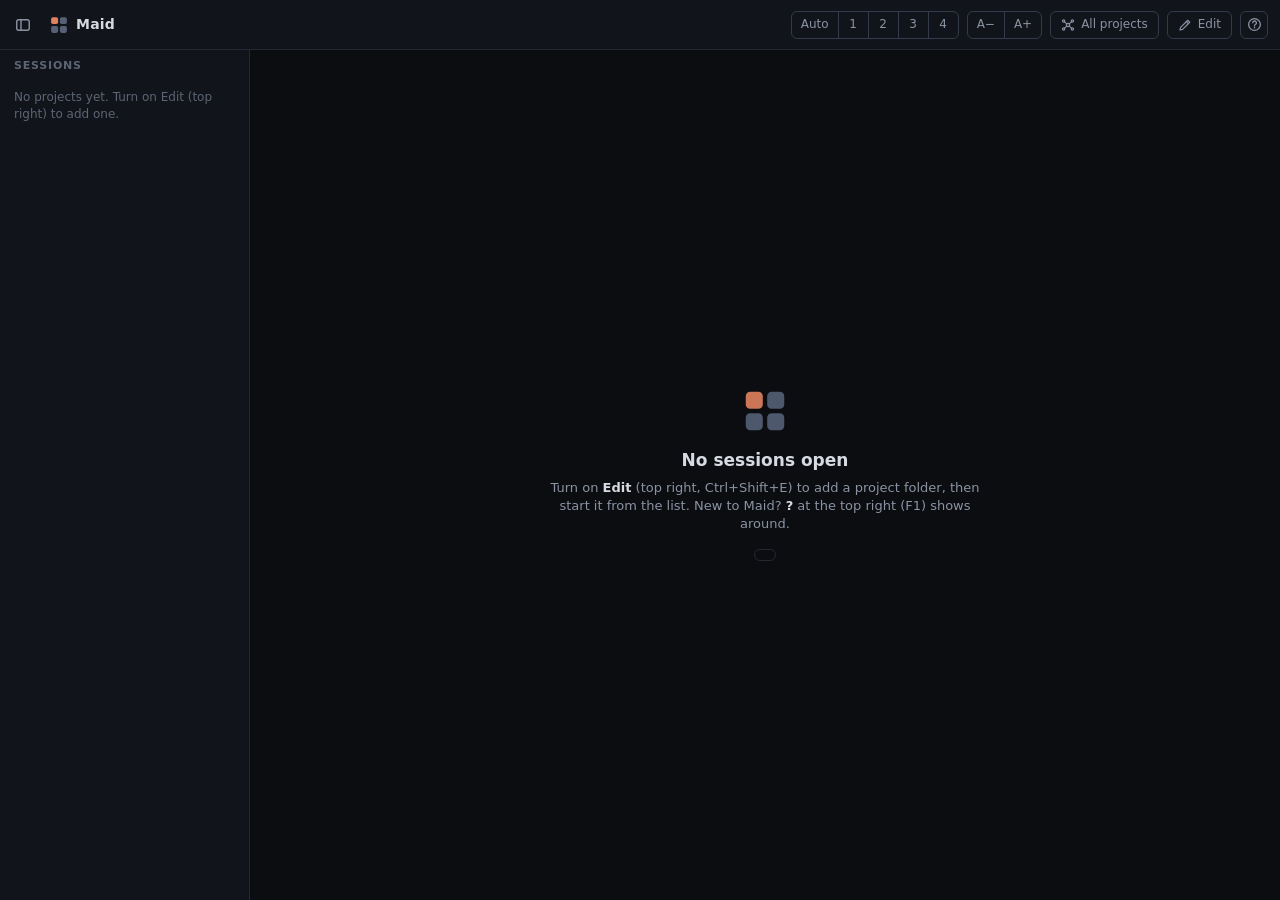
<file: src/Maid/wwwroot/index.html>
<!doctype html>
<html lang="en">
<head>
  <meta charset="utf-8">
  <meta http-equiv="Content-Security-Policy"
        content="default-src 'self'; script-src 'self'; style-src 'self' 'unsafe-inline'; img-src 'self' data: blob:; font-src 'self' data:">
  <title>Maid</title>
  <link rel="stylesheet" href="lib/xterm.css">
  <link rel="stylesheet" href="app.css">
</head>
<body>
  <header id="topbar">
    <button type="button" id="sidebar-toggle" class="icon-btn" title="Show or hide the session list (Ctrl+Shift+B)" aria-label="Toggle session list">
      <svg viewBox="0 0 16 16" aria-hidden="true"><rect x="1.75" y="2.75" width="12.5" height="10.5" rx="2"/><path d="M6 2.75v10.5"/></svg>
    </button>

    <div class="brand" aria-hidden="true">
      <svg viewBox="0 0 16 16"><rect class="live" x="1" y="1" width="6.2" height="6.2" rx="1.6"/><rect x="8.8" y="1" width="6.2" height="6.2" rx="1.6"/><rect x="1" y="8.8" width="6.2" height="6.2" rx="1.6"/><rect x="8.8" y="8.8" width="6.2" height="6.2" rx="1.6"/></svg>
      <span>Maid</span>
    </div>

    <form id="new-session" autocomplete="off">
      <div class="path-field">
        <svg viewBox="0 0 16 16" aria-hidden="true"><path d="M1.75 4.25c0-.83.67-1.5 1.5-1.5h2.9c.4 0 .78.16 1.06.44l.85.85c.1.1.22.15.36.15h4.33c.83 0 1.5.67 1.5 1.5v6.06c0 .83-.67 1.5-1.5 1.5h-9.5c-.83 0-1.5-.67-1.5-1.5v-7.5z"/></svg>
        <input id="path-input" type="text" spellcheck="false" aria-label="Project folder path"
               placeholder="Project folder to add — e.g. C:\Projects\my-app">
        <button type="button" id="browse-btn" title="Browse for a folder">Browse…</button>
      </div>
      <div class="group-field" title="Group to list the project under (blank = Misc). Type a new name to create a group.">
        <svg viewBox="0 0 16 16" aria-hidden="true"><path d="M2.5 2.5h5.3l5.7 5.7-5.3 5.3-5.7-5.7z"/><circle class="fill" cx="5.6" cy="5.6" r="1.1"/></svg>
        <input id="group-input" type="text" list="group-options" spellcheck="false" aria-label="Group" placeholder="Misc">
        <datalist id="group-options"></datalist>
      </div>
      <button type="submit" id="add-btn" class="primary" title="Add this folder to the session list (Enter). Start it from the list when you need it.">
        <svg viewBox="0 0 16 16" aria-hidden="true"><path d="M8 3v10M3 8h10" stroke-width="2"/></svg>
        Add
      </button>
    </form>

    <div class="toolbar">
      <div class="segmented" id="columns" role="group" aria-label="Grid columns" title="Grid columns">
        <button type="button" data-columns="0">Auto</button>
        <button type="button" data-columns="1">1</button>
        <button type="button" data-columns="2">2</button>
        <button type="button" data-columns="3">3</button>
        <button type="button" data-columns="4">4</button>
      </div>
      <div class="segmented" role="group" aria-label="Terminal font size">
        <button type="button" id="font-smaller" title="Smaller terminal text (Ctrl+-)">A−</button>
        <button type="button" id="font-larger" title="Larger terminal text (Ctrl+=)">A+</button>
      </div>
      <button type="button" id="hub-btn" class="toggle-btn"
              title="Start a Claude Code session about all projects at once: it can change the instructions they share (shared-info.md) and work across their folders">
        <svg viewBox="0 0 16 16" aria-hidden="true"><circle cx="8" cy="8" r="1.9"/><circle cx="3" cy="3.4" r="1.3"/><circle cx="13" cy="3.4" r="1.3"/><circle cx="3" cy="12.6" r="1.3"/><circle cx="13" cy="12.6" r="1.3"/><path d="m4 4.4 2.6 2.3M12 4.4 9.4 6.7M4 11.6l2.6-2.3M12 11.6 9.4 9.3"/></svg>
        <span class="label">All projects</span>
        <span class="dot" aria-hidden="true"></span>
        <span id="hub-count" class="entry-count" hidden></span>
      </button>
      <button type="button" id="info-btn" class="toggle-btn"
              title="Shared info: a text Maid keeps in the CLAUDE.md and AGENTS.md of every project in the list">
        <svg viewBox="0 0 16 16" aria-hidden="true"><path d="M3.5 2.5h9v11h-9z"/><path d="M5.8 5.6h4.4M5.8 8h4.4M5.8 10.4h2.6"/></svg>
        <span class="label">Shared info</span>
      </button>
      <button type="button" id="edit-toggle" class="toggle-btn" aria-pressed="false"
              title="Edit the project list: add, rename, reorder, group or remove projects (Ctrl+Shift+E). Off whenever Maid starts.">
        <svg viewBox="0 0 16 16" aria-hidden="true"><path d="m11.1 2.6 2.3 2.3-8.1 8.1-3 .7.7-3z"/><path d="m9.6 4.1 2.3 2.3"/></svg>
        <span class="label">Edit</span>
      </button>
      <button type="button" id="help-btn" class="toggle-btn icon-only" aria-label="Help"
              title="Help: getting started, what Maid changes in your projects, keyboard shortcuts (F1)">
        <svg viewBox="0 0 16 16" aria-hidden="true"><circle cx="8" cy="8" r="6.25"/><path d="M6.15 6.2a1.95 1.95 0 1 1 2.75 1.8c-.55.24-.9.7-.9 1.25v.35"/><circle class="fill" cx="8" cy="11.45" r=".85"/></svg>
      </button>
    </div>
  </header>

  <div id="form-error" role="alert" hidden></div>

  <main>
    <aside id="sidebar">
      <div class="side-head">
        <span>Sessions</span>
        <span id="side-summary"></span>
        <button type="button" id="add-group" class="icon-btn" title="New group" aria-label="New group">
          <svg viewBox="0 0 16 16" aria-hidden="true"><path d="M8 3.5v9M3.5 8h9"/></svg>
        </button>
      </div>
      <ul id="entry-list"></ul>
      <p id="side-empty">Projects you add are listed here, grouped under labels of your choice. Press ▶ next to one to start Claude Code in it.</p>
    </aside>
    <div id="sidebar-resizer" role="separator" aria-orientation="vertical" aria-label="Resize the session list" title="Drag to resize the list · double-click for the usual width"></div>

    <section id="stage">
      <div id="grid"></div>
      <div id="empty-state">
        <svg viewBox="0 0 16 16" aria-hidden="true"><rect class="live" x="1" y="1" width="6.2" height="6.2" rx="1.6"/><rect x="8.8" y="1" width="6.2" height="6.2" rx="1.6"/><rect x="1" y="8.8" width="6.2" height="6.2" rx="1.6"/><rect x="8.8" y="8.8" width="6.2" height="6.2" rx="1.6"/></svg>
        <h1>No sessions open</h1>
        <p id="empty-hint"></p>
        <p class="command" id="empty-command"></p>
      </div>
    </section>
  </main>

  <div id="group-menu" class="menu" role="menu" hidden></div>

  <dialog id="confirm-dialog" class="dialog" aria-labelledby="confirm-title">
    <h2 id="confirm-title"></h2>
    <p id="confirm-detail" class="dialog-path"></p>
    <p id="confirm-note"></p>
    <div class="dialog-actions">
      <button type="button" id="confirm-cancel">Cancel</button>
      <button type="button" id="confirm-ok" class="danger">Remove</button>
    </div>
  </dialog>

  <dialog id="info-dialog" class="dialog wide" aria-labelledby="info-title">
    <h2 id="info-title">Shared info</h2>
    <p>Kept in the <code>CLAUDE.md</code> (and so the <code>AGENTS.md</code>) of every project in the list, and of
      every project added later, in a section of its own. Saving rewrites that section in all of them; save it
      empty to take it out again. The <b>All projects</b> session edits the same text as <code>shared-info.md</code>.</p>
    <textarea id="info-text" spellcheck="false" maxlength="20000" aria-labelledby="info-title"
              placeholder="Markdown, written as it is — e.g. conventions that hold for all your projects."></textarea>
    <p id="info-status" role="status" hidden></p>
    <div class="dialog-actions">
      <button type="button" id="info-cancel">Cancel</button>
      <button type="button" id="info-save" class="accent" title="Save (Ctrl+Enter)">Save</button>
    </div>
  </dialog>

  <dialog id="move-dialog" class="dialog wide" aria-labelledby="move-title">
    <h2 id="move-title">Move to another folder</h2>
    <p id="move-from" class="dialog-path"></p>
    <div class="path-field dialog-field">
      <svg viewBox="0 0 16 16" aria-hidden="true"><path d="M1.75 4.25c0-.83.67-1.5 1.5-1.5h2.9c.4 0 .78.16 1.06.44l.85.85c.1.1.22.15.36.15h4.33c.83 0 1.5.67 1.5 1.5v6.06c0 .83-.67 1.5-1.5 1.5h-9.5c-.83 0-1.5-.67-1.5-1.5v-7.5z"/></svg>
      <input id="move-path" type="text" spellcheck="false" aria-label="New folder of the project">
      <button type="button" id="move-browse" title="Choose the folder to move it into">Browse…</button>
    </div>
    <p>Everything in the folder moves to the new one, which must not exist yet (or be empty); Claude Code's
      conversations of the project move along. Its sessions have to be stopped first.</p>
    <p id="move-status" role="status" hidden></p>
    <div class="dialog-actions">
      <button type="button" id="move-cancel">Cancel</button>
      <button type="button" id="move-ok" class="accent" title="Move (Enter)">Move</button>
    </div>
  </dialog>

  <dialog id="rename-dialog" class="dialog wide" aria-labelledby="rename-title">
    <h2 id="rename-title">Rename a folder</h2>
    <p>Click a folder in the path to rename one further up; every project in the list that is in it follows.</p>
    <div class="rename-from">
      <div id="rename-crumbs" class="crumbs" role="group" aria-label="Folder to rename"></div>
      <button type="button" id="rename-browse" title="Choose another folder to rename">Browse…</button>
    </div>
    <div class="path-field dialog-field">
      <svg viewBox="0 0 16 16" aria-hidden="true"><path d="M1.75 4.25c0-.83.67-1.5 1.5-1.5h2.9c.4 0 .78.16 1.06.44l.85.85c.1.1.22.15.36.15h4.33c.83 0 1.5.67 1.5 1.5v6.06c0 .83-.67 1.5-1.5 1.5h-9.5c-.83 0-1.5-.67-1.5-1.5v-7.5z"/></svg>
      <span id="rename-parent"></span>
      <input id="rename-name" type="text" spellcheck="false" aria-label="New name of the folder">
    </div>
    <label id="rename-project-option" class="dialog-check">
      <input type="checkbox" id="rename-project">
      <span id="rename-project-label"></span>
    </label>
    <div id="rename-affected"></div>
    <p id="rename-status" role="status" hidden></p>
    <div class="dialog-actions">
      <button type="button" id="rename-cancel">Cancel</button>
      <button type="button" id="rename-ok" class="accent" title="Rename (Enter)">Rename</button>
    </div>
  </dialog>

  <dialog id="help-dialog" class="dialog help" aria-labelledby="help-title">
    <header class="help-head">
      <svg class="help-logo" viewBox="0 0 16 16" aria-hidden="true"><rect class="live" x="1" y="1" width="6.2" height="6.2" rx="1.6"/><rect x="8.8" y="1" width="6.2" height="6.2" rx="1.6"/><rect x="1" y="8.8" width="6.2" height="6.2" rx="1.6"/><rect x="8.8" y="8.8" width="6.2" height="6.2" rx="1.6"/></svg>
      <div>
        <h2 id="help-title">Welcome to Maid</h2>
        <p>All your Claude Code sessions in one window: each project runs in a terminal tile of its own, side by side.</p>
      </div>
      <span id="help-version"></span>
    </header>

    <div class="help-scroll" id="help-scroll">
      <div id="help-claude" class="help-callout" role="alert" hidden></div>

      <section class="help-start">
        <h3>Get started</h3>
        <ol class="help-steps">
          <li><b>Turn on Edit</b> at the top right (Ctrl+Shift+E). Everything that changes the list waits behind it, so day
            to day the list only starts and stops sessions.</li>
          <li><b>Add a project folder</b>: paste its path or pick it with Browse…, type a group if you like (none = Misc),
            then <b>Add</b>. Adding only lists it.</li>
          <li><b>Press <i data-icon="play"></i></b> next to the project. Claude Code starts in that folder, in a tile on the
            right.</li>
        </ol>
        <button type="button" id="help-add" class="help-cta">Add a project now</button>
      </section>

      <div class="help-grid">
        <section>
          <h3>Running sessions</h3>
          <ul>
            <li><i data-icon="play"></i> starts Claude Code. Press it again while one runs to open another session of the
              same project (#1, #2…).</li>
            <li><i data-icon="resume"></i> starts it with <code>--continue</code>, picking up the last conversation in that
              folder.</li>
            <li><i data-icon="stop"></i> stops a project's sessions (click twice to confirm). Clicking a row jumps to its
              sessions.</li>
            <li>A tile whose session ended keeps its last screen and offers <b>Launch</b>, <b>Resume</b> and <b>Close</b>.</li>
          </ul>
        </section>

        <section>
          <h3>What the dots say</h3>
          <ul class="help-dots">
            <li class="is-busy"><span class="dot"></span>Working on a prompt</li>
            <li class="is-attention"><span class="dot"></span>Waiting for you</li>
            <li class="is-running"><span class="dot"></span>Ready for a prompt</li>
            <li class="is-starting"><span class="dot"></span>Starting</li>
            <li><span class="dot"></span>Not running</li>
            <li class="is-failed"><span class="dot"></span>Could not start</li>
          </ul>
          <p>"Waiting for you" means the turn is over or Claude asks something. A group's header sums up the projects
            inside it.</p>
        </section>

        <section>
          <h3>Organising the list <span class="help-tag">Edit</span></h3>
          <ul>
            <li>Projects go under groups of your own; <i data-icon="plus"></i> in the list's header makes one, and groups
              can sit inside groups. Click a group to fold it.</li>
            <li>Drag projects and groups to reorder them, or use the <i data-icon="more"></i> menus to rename, reorder or
              regroup them.</li>
            <li><i data-icon="color"></i> on a group's header writes its projects' terminal text in a colour, to tell them
              apart at a glance.</li>
            <li>A project's <i data-icon="more"></i> menu can also move or rename its folder on disk; Claude Code's saved
              conversations follow it.</li>
          </ul>
        </section>

        <section>
          <h3>Working across projects</h3>
          <ul>
            <li><b>All projects</b> starts a Claude Code session about every listed project at once, in a folder of Maid's
              own. Use it for changes that span projects.</li>
            <li><b>Shared info</b> <span class="help-tag">Edit</span> is one text that Maid keeps in the
              <code>CLAUDE.md</code> of every listed project, and of each one added later.</li>
            <li>Sessions can drive Maid as well: <code>maidctl help</code> in one of them lists what they can do (start,
              ask and watch the other sessions).</li>
          </ul>
        </section>
      </div>

      <section class="help-warn">
        <h3>What Maid does on your PC, so you know</h3>
        <ul>
          <li>Sessions run <code id="help-command"></code><span data-unless-command="--dangerously-skip-permissions">:
            Claude Code edits files and runs commands <b>without asking first</b>. Only add folders you are happy to let
            it work in freely</span>.</li>
          <li data-setting="runAsAdmin">Maid runs as administrator, and so do its sessions: Windows asks for permission
            when Maid starts.</li>
          <li data-setting="autoTrust">Claude Code's "trust this folder?" question is answered Yes for you: you chose the
            folder by adding it.</li>
          <li data-setting="saveHistory">When a session stops, the conversation (your prompts and Claude's replies, no tool
            output) is saved into the project's <code>CLAUDE.md</code>, in a marked section of Maid's own, so the next
            session knows what happened.</li>
          <li>Every listed project gets an <code>AGENTS.md</code> with the same text as its <code>CLAUDE.md</code> (other
            coding agents read that one). An <code>AGENTS.md</code> that said something else is kept as
            <code>AGENTS.maid-original.md</code>.</li>
        </ul>
        <p>To change any of this, close Maid and edit <code id="help-state" class="help-path"></code>:
          <code>"command"</code>, <code>"runAsAdmin"</code>, <code>"autoTrust"</code>, <code>"saveHistory"</code>.</p>
      </section>

      <section>
        <h3>Keyboard</h3>
        <dl class="help-keys">
          <dt><kbd>F1</kbd></dt><dd>This help</dd>
          <dt><kbd>Ctrl</kbd><kbd>Tab</kbd></dt><dd>Next tile (with Shift: the one before)</dd>
          <dt><kbd>Ctrl</kbd><kbd>Shift</kbd><kbd>E</kbd></dt><dd>Edit on / off</dd>
          <dt><kbd>Ctrl</kbd><kbd>1</kbd>–<kbd>9</kbd></dt><dd>Go to tile 1 to 9</dd>
          <dt><kbd>Ctrl</kbd><kbd>Shift</kbd><kbd>N</kbd></dt><dd>Add a project</dd>
          <dt><kbd>F11</kbd></dt><dd>Maximize or restore the tile (or double-click its header)</dd>
          <dt><kbd>Ctrl</kbd><kbd>Shift</kbd><kbd>B</kbd></dt><dd>Show or hide the list</dd>
          <dt><kbd>Ctrl</kbd><kbd>+</kbd><kbd>−</kbd><kbd>0</kbd></dt><dd>Terminal text: larger, smaller, usual</dd>
          <dt><kbd>Shift</kbd><kbd>Enter</kbd></dt><dd>A new line in Claude's prompt</dd>
          <dt><kbd>Ctrl</kbd><kbd>C</kbd> <kbd>Ctrl</kbd><kbd>V</kbd></dt><dd>Copy the selection, paste (right-click does both)</dd>
        </dl>
      </section>
    </div>

    <div class="dialog-actions">
      <span id="help-foot"></span>
      <button type="button" id="help-close" class="accent">Got it</button>
    </div>
  </dialog>

  <script src="lib/xterm.js"></script>
  <script src="lib/addon-fit.js"></script>
  <script src="lib/addon-webgl.js"></script>
  <script src="lib/addon-unicode11.js"></script>
  <script src="lib/addon-web-links.js"></script>
  <script src="termcolor.js"></script>
  <script src="app.js"></script>
</body>
</html>
</file>
<file: src/Maid/wwwroot/lib/xterm.css>
/**
 * Copyright (c) 2014 The xterm.js authors. All rights reserved.
 * Copyright (c) 2012-2013, Christopher Jeffrey (MIT License)
 * https://github.com/chjj/term.js
 * @license MIT
 *
 * Permission is hereby granted, free of charge, to any person obtaining a copy
 * of this software and associated documentation files (the "Software"), to deal
 * in the Software without restriction, including without limitation the rights
 * to use, copy, modify, merge, publish, distribute, sublicense, and/or sell
 * copies of the Software, and to permit persons to whom the Software is
 * furnished to do so, subject to the following conditions:
 *
 * The above copyright notice and this permission notice shall be included in
 * all copies or substantial portions of the Software.
 *
 * THE SOFTWARE IS PROVIDED "AS IS", WITHOUT WARRANTY OF ANY KIND, EXPRESS OR
 * IMPLIED, INCLUDING BUT NOT LIMITED TO THE WARRANTIES OF MERCHANTABILITY,
 * FITNESS FOR A PARTICULAR PURPOSE AND NONINFRINGEMENT. IN NO EVENT SHALL THE
 * AUTHORS OR COPYRIGHT HOLDERS BE LIABLE FOR ANY CLAIM, DAMAGES OR OTHER
 * LIABILITY, WHETHER IN AN ACTION OF CONTRACT, TORT OR OTHERWISE, ARISING FROM,
 * OUT OF OR IN CONNECTION WITH THE SOFTWARE OR THE USE OR OTHER DEALINGS IN
 * THE SOFTWARE.
 *
 * Originally forked from (with the author's permission):
 *   Fabrice Bellard's javascript vt100 for jslinux:
 *   http://bellard.org/jslinux/
 *   Copyright (c) 2011 Fabrice Bellard
 *   The original design remains. The terminal itself
 *   has been extended to include xterm CSI codes, among
 *   other features.
 */

/**
 *  Default styles for xterm.js
 */

.xterm {
    cursor: text;
    position: relative;
    user-select: none;
    -ms-user-select: none;
    -webkit-user-select: none;
}

.xterm.focus,
.xterm:focus {
    outline: none;
}

.xterm .xterm-helpers {
    position: absolute;
    top: 0;
    /**
     * The z-index of the helpers must be higher than the canvases in order for
     * IMEs to appear on top.
     */
    z-index: 5;
}

.xterm .xterm-helper-textarea {
    padding: 0;
    border: 0;
    margin: 0;
    /* Move textarea out of the screen to the far left, so that the cursor is not visible */
    position: absolute;
    opacity: 0;
    left: -9999em;
    top: 0;
    width: 0;
    height: 0;
    z-index: -5;
    /** Prevent wrapping so the IME appears against the textarea at the correct position */
    white-space: nowrap;
    overflow: hidden;
    resize: none;
}

.xterm .composition-view {
    /* TODO: Composition position got messed up somewhere */
    background: #000;
    color: #FFF;
    display: none;
    position: absolute;
    white-space: nowrap;
    z-index: 1;
}

.xterm .composition-view.active {
    display: block;
}

.xterm .xterm-viewport {
    /* On OS X this is required in order for the scroll bar to appear fully opaque */
    background-color: #000;
    overflow-y: scroll;
    cursor: default;
    position: absolute;
    right: 0;
    left: 0;
    top: 0;
    bottom: 0;
}

.xterm .xterm-screen {
    position: relative;
}

.xterm .xterm-screen canvas {
    position: absolute;
    left: 0;
    top: 0;
}

.xterm-char-measure-element {
    display: inline-block;
    visibility: hidden;
    position: absolute;
    top: 0;
    left: -9999em;
    line-height: normal;
}

.xterm.enable-mouse-events {
    /* When mouse events are enabled (eg. tmux), revert to the standard pointer cursor */
    cursor: default;
}

.xterm.xterm-cursor-pointer,
.xterm .xterm-cursor-pointer {
    cursor: pointer;
}

.xterm.column-select.focus {
    /* Column selection mode */
    cursor: crosshair;
}

.xterm .xterm-accessibility:not(.debug),
.xterm .xterm-message {
    position: absolute;
    left: 0;
    top: 0;
    bottom: 0;
    right: 0;
    z-index: 10;
    color: transparent;
    pointer-events: none;
}

.xterm .xterm-accessibility-tree:not(.debug) *::selection {
  color: transparent;
}

.xterm .xterm-accessibility-tree {
  font-family: monospace;
  user-select: text;
  white-space: pre;
}

.xterm .xterm-accessibility-tree > div {
  transform-origin: left;
  width: fit-content;
}

.xterm .live-region {
    position: absolute;
    left: -9999px;
    width: 1px;
    height: 1px;
    overflow: hidden;
}

.xterm-dim {
    /* Dim should not apply to background, so the opacity of the foreground color is applied
     * explicitly in the generated class and reset to 1 here */
    opacity: 1 !important;
}

.xterm-underline-1 { text-decoration: underline; }
.xterm-underline-2 { text-decoration: double underline; }
.xterm-underline-3 { text-decoration: wavy underline; }
.xterm-underline-4 { text-decoration: dotted underline; }
.xterm-underline-5 { text-decoration: dashed underline; }

.xterm-overline {
    text-decoration: overline;
}

.xterm-overline.xterm-underline-1 { text-decoration: overline underline; }
.xterm-overline.xterm-underline-2 { text-decoration: overline double underline; }
.xterm-overline.xterm-underline-3 { text-decoration: overline wavy underline; }
.xterm-overline.xterm-underline-4 { text-decoration: overline dotted underline; }
.xterm-overline.xterm-underline-5 { text-decoration: overline dashed underline; }

.xterm-strikethrough {
    text-decoration: line-through;
}

.xterm-screen .xterm-decoration-container .xterm-decoration {
	z-index: 6;
	position: absolute;
}

.xterm-screen .xterm-decoration-container .xterm-decoration.xterm-decoration-top-layer {
	z-index: 7;
}

.xterm-decoration-overview-ruler {
    z-index: 8;
    position: absolute;
    top: 0;
    right: 0;
    pointer-events: none;
}

.xterm-decoration-top {
    z-index: 2;
    position: relative;
}



/* Derived from vs/base/browser/ui/scrollbar/media/scrollbar.css */

/* xterm.js customization: Override xterm's cursor style */
.xterm .xterm-scrollable-element > .scrollbar {
    cursor: default;
}

/* Arrows */
.xterm .xterm-scrollable-element > .scrollbar > .scra {
	cursor: pointer;
	font-size: 11px !important;
}

.xterm .xterm-scrollable-element > .visible {
	opacity: 1;

	/* Background rule added for IE9 - to allow clicks on dom node */
	background:rgba(0,0,0,0);

	transition: opacity 100ms linear;
	/* In front of peek view */
	z-index: 11;
}
.xterm .xterm-scrollable-element > .invisible {
	opacity: 0;
	pointer-events: none;
}
.xterm .xterm-scrollable-element > .invisible.fade {
	transition: opacity 800ms linear;
}

/* Scrollable Content Inset Shadow */
.xterm .xterm-scrollable-element > .shadow {
	position: absolute;
	display: none;
}
.xterm .xterm-scrollable-element > .shadow.top {
	display: block;
	top: 0;
	left: 3px;
	height: 3px;
	width: 100%;
	box-shadow: var(--vscode-scrollbar-shadow, #000) 0 6px 6px -6px inset;
}
.xterm .xterm-scrollable-element > .shadow.left {
	display: block;
	top: 3px;
	left: 0;
	height: 100%;
	width: 3px;
	box-shadow: var(--vscode-scrollbar-shadow, #000) 6px 0 6px -6px inset;
}
.xterm .xterm-scrollable-element > .shadow.top-left-corner {
	display: block;
	top: 0;
	left: 0;
	height: 3px;
	width: 3px;
}
.xterm .xterm-scrollable-element > .shadow.top.left {
	box-shadow: var(--vscode-scrollbar-shadow, #000) 6px 0 6px -6px inset;
}
</file>
<file: src/Maid/wwwroot/app.css>
:root {
  --bg: #0b0d11;
  --panel: #11141a;
  --panel-raised: #181c25;
  --panel-hover: #1d222c;
  --border: #232833;
  --border-strong: #333b4a;
  --text: #d7dae0;
  --text-dim: #8b93a3;
  --text-faint: #5d6574;
  --accent: #e0825f;
  --accent-hover: #ea9375;
  --accent-ink: #1a0f0a;
  --green: #5fd38d;
  --red: #ef6b73;
  --term-bg: #0c0e12;
  --radius: 8px;
  color-scheme: dark;
}

* { box-sizing: border-box; }

html, body {
  height: 100%;
  margin: 0;
  overflow: hidden;
}

body {
  display: flex;
  flex-direction: column;
  background: var(--bg);
  color: var(--text);
  font: 13px/1.4 "Segoe UI Variable Text", "Segoe UI", system-ui, sans-serif;
  user-select: none;
  -webkit-user-select: none;
  cursor: default;
}

button {
  font: inherit;
  color: inherit;
  cursor: pointer;
  border: 0;
  background: none;
  padding: 0;
}

button:focus-visible, input:focus-visible { outline: 2px solid var(--accent); outline-offset: 1px; }

svg {
  width: 16px;
  height: 16px;
  flex: none;
  fill: none;
  stroke: currentColor;
  stroke-width: 1.4;
  stroke-linecap: round;
  stroke-linejoin: round;
}
svg .fill { fill: currentColor; stroke: none; }

/* ---- top bar ------------------------------------------------------------------------------ */

#topbar {
  flex: none;
  display: flex;
  align-items: center;
  gap: 12px;
  height: 50px;
  padding: 0 12px 0 8px;
  background: var(--panel);
  border-bottom: 1px solid var(--border);
}

.icon-btn {
  display: grid;
  place-items: center;
  width: 30px;
  height: 30px;
  border-radius: 6px;
  color: var(--text-dim);
}
.icon-btn:hover { background: var(--panel-hover); color: var(--text); }

.brand {
  display: flex;
  align-items: center;
  gap: 8px;
  font-weight: 600;
  font-size: 14px;
  letter-spacing: .2px;
  margin-right: 4px;
}
.brand svg, #empty-state svg { stroke: none; fill: #566178; }
.brand svg .live, #empty-state svg .live { fill: var(--accent); }
.brand svg { width: 18px; height: 18px; }

#new-session {
  flex: 1;
  display: flex;
  gap: 8px;
  min-width: 0;
  max-width: 980px;
}

.path-field {
  flex: 1;
  min-width: 0;
  display: flex;
  align-items: center;
  height: 32px;
  padding-left: 10px;
  background: var(--bg);
  border: 1px solid var(--border-strong);
  border-radius: 7px;
  color: var(--text-faint);
  transition: border-color .12s;
}
.path-field:focus-within { border-color: var(--accent); color: var(--text-dim); }
.path-field.invalid { border-color: var(--red); }

#path-input, #move-path {
  flex: 1;
  min-width: 0;
  height: 100%;
  padding: 0 10px;
  border: 0;
  outline: 0;
  background: transparent;
  color: var(--text);
  font: 13px "Cascadia Mono", Consolas, monospace;
  user-select: text;
  -webkit-user-select: text;
}
#path-input::placeholder, #move-path::placeholder { color: var(--text-faint); font-family: "Segoe UI Variable Text", "Segoe UI", sans-serif; }

#browse-btn, #move-browse {
  height: 100%;
  padding: 0 12px;
  border-left: 1px solid var(--border-strong);
  border-radius: 0 6px 6px 0;
  color: var(--text-dim);
}
#browse-btn:hover, #move-browse:hover { background: var(--panel-hover); color: var(--text); }

.group-field {
  flex: none;
  width: 172px;
  display: flex;
  align-items: center;
  height: 32px;
  padding-left: 10px;
  background: var(--bg);
  border: 1px solid var(--border-strong);
  border-radius: 7px;
  color: var(--text-faint);
  transition: border-color .12s;
}
.group-field:focus-within { border-color: var(--accent); color: var(--text-dim); }

#group-input {
  flex: 1;
  min-width: 0;
  height: 100%;
  padding: 0 8px;
  border: 0;
  outline: 0;
  background: transparent;
  color: var(--text);
  font: inherit;
  user-select: text;
  -webkit-user-select: text;
}
#group-input::placeholder { color: var(--text-faint); }

button.primary {
  display: inline-flex;
  align-items: center;
  gap: 6px;
  height: 32px;
  padding: 0 16px 0 12px;
  border-radius: 7px;
  background: var(--accent);
  color: var(--accent-ink);
  font-weight: 600;
  white-space: nowrap;
}
button.primary:hover { background: var(--accent-hover); }
button.primary svg { width: 13px; height: 13px; }

.toolbar { margin-left: auto; display: flex; gap: 8px; }

.segmented {
  display: flex;
  height: 28px;
  border: 1px solid var(--border-strong);
  border-radius: 6px;
  overflow: hidden;
}
.segmented button {
  min-width: 30px;
  padding: 0 9px;
  color: var(--text-dim);
  font-size: 12px;
}
.segmented button + button { border-left: 1px solid var(--border-strong); }
.segmented button:hover { background: var(--panel-hover); color: var(--text); }
.segmented button.selected { background: var(--panel-raised); color: var(--text); box-shadow: inset 0 -2px 0 var(--accent); }

.toggle-btn {
  display: inline-flex;
  align-items: center;
  gap: 6px;
  height: 28px;
  padding: 0 10px;
  border: 1px solid var(--border-strong);
  border-radius: 6px;
  color: var(--text-dim);
  font-size: 12px;
}
.toggle-btn svg { width: 14px; height: 14px; }
.toggle-btn:hover { background: var(--panel-hover); color: var(--text); }
.toggle-btn.on { background: var(--panel-raised); color: var(--text); box-shadow: inset 0 -2px 0 var(--accent); }
.toggle-btn.on svg { color: var(--accent); }

/* "All projects" stands in for a row of the list: its dot and count show how its sessions are doing. */
#hub-btn .dot { width: 7px; height: 7px; }
#hub-btn.is-active { background: var(--panel-raised); color: var(--text); }
#hub-btn:not(.is-open) .dot { display: none; }
#hub-btn .entry-count { min-width: 16px; line-height: 16px; font-size: 10.5px; }
#hub-btn[hidden], #hub-btn .entry-count[hidden] { display: none; }

/* ---- edit mode: the list's editing controls only exist while it is on --------------------- */

body:not(.editing) #new-session,
body:not(.editing) #info-btn,
body:not(.editing) #add-group,
body:not(.editing) .group-actions,
body:not(.editing) .entry-actions [data-act="menu"],
body:not(.editing) .entry-actions [data-act="remove"] { display: none !important; }

#form-error {
  flex: none;
  padding: 7px 14px;
  background: #3a1a1e;
  border-bottom: 1px solid #6b2a31;
  color: #ffb4b9;
  font-size: 12.5px;
}
#form-error.note { background: var(--panel-raised); border-bottom-color: var(--border-strong); color: var(--text-dim); }

/* ---- layout ------------------------------------------------------------------------------- */

main {
  flex: 1;
  display: flex;
  min-height: 0;
}

#sidebar {
  flex: none;
  width: 250px;
  display: flex;
  flex-direction: column;
  min-height: 0;
  background: var(--panel);
  border-right: 1px solid var(--border);
}
/* Projects are started from the list, so it only hides while there are terminals to look at instead. */
body.sidebar-collapsed.has-tiles #sidebar,
body.sidebar-collapsed.has-tiles #sidebar-resizer { display: none; }

/* The list's right edge: drag to resize it, double-click for the usual width. It overlaps the border by a few
   pixels on each side, so it's easy to catch without taking room from the terminals. */
#sidebar-resizer {
  flex: none;
  width: 7px;
  margin: 0 -4px 0 -3px;
  position: relative;
  z-index: 5;
  cursor: col-resize;
  touch-action: none;
}
#sidebar-resizer::after {
  content: "";
  position: absolute;
  inset: 0 3px 0 3px;
  background: transparent;
  transition: background .12s;
}
#sidebar-resizer:hover::after,
body.resizing-sidebar #sidebar-resizer::after { background: var(--accent, var(--border-strong)); }
body.resizing-sidebar, body.resizing-sidebar * { cursor: col-resize !important; user-select: none !important; }

.side-head {
  display: flex;
  align-items: center;
  gap: 8px;
  padding: 8px 8px 4px 14px;
  font-size: 11px;
  font-weight: 600;
  letter-spacing: .8px;
  text-transform: uppercase;
  color: var(--text-faint);
}
#side-summary { margin-left: auto; letter-spacing: 0; text-transform: none; font-weight: 400; }
#add-group { width: 24px; height: 24px; }
#add-group svg { width: 14px; height: 14px; }

#entry-list {
  list-style: none;
  margin: 0;
  padding: 0 6px 8px;
  overflow-y: auto;
  min-height: 0;
}
#entry-list::-webkit-scrollbar { width: 8px; }
#entry-list::-webkit-scrollbar-thumb { background: var(--border-strong); border-radius: 4px; }

#side-empty {
  margin: 4px 14px;
  color: var(--text-faint);
  font-size: 12px;
}

/* ---- groups ------------------------------------------------------------------------------- */

.group + .group { margin-top: 4px; }

.group-head {
  display: flex;
  align-items: center;
  gap: 6px;
  height: 28px;
  padding: 0 4px 0 4px;
  border-radius: 6px;
  color: var(--text-dim);
  font-size: 11px;
  font-weight: 600;
  letter-spacing: .6px;
  text-transform: uppercase;
}
.group-head:hover { background: var(--panel-hover); color: var(--text); }
.group.is-editing > .group-head { padding-right: 6px; }

.group-chevron {
  width: 14px;
  height: 14px;
  color: var(--text-faint);
  transform: rotate(90deg);
  transition: transform .12s;
}
.group.is-collapsed > .group-head .group-chevron { transform: none; }

.group-name { min-width: 0; overflow: hidden; text-overflow: ellipsis; white-space: nowrap; }
.group-count { color: var(--text-faint); font-weight: 400; letter-spacing: 0; }

/* Mirrors the state of the sessions inside, so a collapsed group still shows what is going on. */
.group-head > .dot { margin-left: auto; width: 7px; height: 7px; visibility: hidden; }
.group-head.is-running > .dot, .group-head.is-starting > .dot { visibility: visible; }

.group-actions { display: flex; gap: 2px; }
.group-actions button {
  display: none;
  place-items: center;
  width: 24px;
  height: 24px;
  border-radius: 5px;
  color: var(--text-dim);
}
.group-actions button:hover { background: var(--border-strong); color: var(--text); }
.group-actions button[disabled] { opacity: .3; pointer-events: none; }
.group-actions svg { width: 14px; height: 14px; }
.group-head:hover .group-actions button { display: grid; }
/* The buttons take the room of the count, so the name of a nested group still shows. */
body.editing .group-head:hover .group-count { display: none; }
/* The default group is where projects without a group go: it cannot be removed while it holds some. */
.group.is-default > .group-head.has-entries .group-actions [data-act="removeGroup"] { display: none; }

.group-entries { list-style: none; margin: 0; padding: 1px 0 2px 10px; }
.group-empty { margin: 1px 8px 6px 26px; color: var(--text-faint); font-size: 11.5px; }
/* Groups nested in a group follow its projects, one step further in; a faint rule shows how far the group goes. */
.group-children { list-style: none; margin: 0 0 0 10px; padding: 0 0 0 2px; border-left: 1px solid var(--border); }
.group-children:empty { display: none; }
.group.is-collapsed > .group-entries,
.group.is-collapsed > .group-empty,
.group.is-collapsed > .group-children { display: none; }

.inline-input {
  flex: 1;
  min-width: 0;
  height: 22px;
  padding: 0 6px;
  border: 1px solid var(--accent);
  border-radius: 4px;
  outline: 0;
  background: var(--bg);
  color: var(--text);
  font: 12.5px/1 "Segoe UI Variable Text", "Segoe UI", system-ui, sans-serif;
  font-weight: 500;
  letter-spacing: 0;
  text-transform: none;
  user-select: text;
  -webkit-user-select: text;
}
.inline-input::placeholder { color: var(--text-faint); }

/* ---- popup menu --------------------------------------------------------------------------- */

.menu {
  position: fixed;
  z-index: 20;
  min-width: 190px;
  max-width: 300px;
  padding: 4px;
  background: var(--panel-raised);
  border: 1px solid var(--border-strong);
  border-radius: 7px;
  box-shadow: 0 8px 28px rgba(0, 0, 0, .55);
}
.menu[hidden] { display: none; }
.menu-title {
  padding: 5px 8px 4px;
  color: var(--text-faint);
  font-size: 11px;
  font-weight: 600;
  letter-spacing: .6px;
  text-transform: uppercase;
  white-space: nowrap;
  overflow: hidden;
  text-overflow: ellipsis;
}
.menu-item {
  display: flex;
  align-items: center;
  gap: 8px;
  width: 100%;
  padding: 5px 8px;
  border-radius: 5px;
  color: var(--text);
  text-align: left;
}
.menu-item:hover { background: var(--panel-hover); }
.menu-item svg { width: 14px; height: 14px; }
.menu-item.choice:not(.current) svg { visibility: hidden; }
/* Groups listed in a menu are indented as deep as they are nested. */
.menu-item.choice { padding-left: calc(8px + var(--depth, 0) * 12px); }
.menu-item.current { color: var(--accent); }
.menu-item.create { color: var(--text-dim); }
.menu-item.create:hover { color: var(--text); }
.menu-item[disabled] { opacity: .4; pointer-events: none; }
.menu-item.danger:hover { background: rgba(239, 107, 115, .15); color: #ffb4b9; }
.menu-item span { flex: 1; min-width: 0; overflow: hidden; text-overflow: ellipsis; white-space: nowrap; }
.menu-sep { height: 1px; margin: 4px 6px; background: var(--border-strong); }
.menu-input { display: flex; padding: 3px 4px; }
.menu-input .inline-input { height: 26px; }

/* The colours a group can give its terminals' text. */
.menu-swatches { display: grid; grid-template-columns: repeat(6, 24px); gap: 6px; padding: 4px 8px 8px; }
.swatch { width: 24px; height: 24px; border-radius: 6px; transition: transform .08s; }
.swatch:hover { transform: scale(1.12); }
.swatch.current { outline: 2px solid var(--text); outline-offset: 1px; }
.menu-item input[type="color"] { width: 14px; height: 14px; padding: 0; border: 0; background: none; cursor: pointer; }
.menu-item input[type="color"]::-webkit-color-swatch-wrapper { padding: 0; }
.menu-item input[type="color"]::-webkit-color-swatch { border: 0; border-radius: 3px; }

/* ---- confirmation dialog ------------------------------------------------------------------ */

.dialog {
  min-width: 380px;
  max-width: 560px;
  padding: 18px 20px 16px;
  background: var(--panel-raised);
  border: 1px solid var(--border-strong);
  border-radius: 10px;
  color: var(--text);
  box-shadow: 0 16px 48px rgba(0, 0, 0, .6);
}
.dialog::backdrop { background: rgba(0, 0, 0, .55); }
.dialog h2 { margin: 0 0 8px; font-size: 15px; font-weight: 600; }
.dialog p { margin: 0 0 6px; color: var(--text-dim); }
.dialog p[hidden] { display: none; }
.dialog-path {
  font: 12px "Cascadia Mono", Consolas, monospace;
  color: var(--text-faint);
  word-break: break-all;
  user-select: text;
  -webkit-user-select: text;
}
.dialog-actions { display: flex; justify-content: flex-end; gap: 8px; margin-top: 16px; }
.dialog-actions button {
  height: 30px;
  padding: 0 14px;
  border-radius: 6px;
  border: 1px solid var(--border-strong);
  color: var(--text);
}
.dialog-actions button:hover { background: var(--panel-hover); }
.dialog-actions button.danger { border-color: transparent; background: var(--red); color: #1c0608; font-weight: 600; }
.dialog-actions button.danger:hover { background: #f5838a; }
.dialog-actions button.accent { border-color: transparent; background: var(--accent); color: var(--accent-ink); font-weight: 600; }
.dialog-actions button.accent:hover { background: var(--accent-hover); }
.dialog-actions button[disabled] { opacity: .5; pointer-events: none; }

/* The shared info editor. */
.dialog.wide { width: min(760px, calc(100vw - 48px)); max-width: none; }
.dialog code { font: 12px "Cascadia Mono", Consolas, monospace; color: var(--text); }
#info-text {
  display: block;
  width: 100%;
  height: 320px;
  min-height: 120px;
  max-height: calc(100vh - 260px);
  margin-top: 10px;
  padding: 10px 12px;
  resize: vertical;
  background: var(--bg);
  border: 1px solid var(--border-strong);
  border-radius: 7px;
  outline: 0;
  color: var(--text);
  font: 13px/1.5 "Cascadia Mono", Consolas, monospace;
  user-select: text;
  -webkit-user-select: text;
}
#info-text:focus { border-color: var(--accent); }
#info-text::placeholder { color: var(--text-faint); font-family: "Segoe UI Variable Text", "Segoe UI", sans-serif; }
.dialog #info-status { margin: 8px 0 0; color: var(--accent); }

/* Moving a project's folder. */
.dialog .dialog-field { margin: 12px 0 10px; }
.dialog #move-status { margin: 8px 0 0; color: var(--accent); white-space: pre-wrap; user-select: text; -webkit-user-select: text; }
.dialog #move-status.error { color: #ffb4b9; }
.dialog-field input:disabled, .dialog-field button:disabled { opacity: .55; pointer-events: none; }

/* Renaming a folder: the path as clickable folders (the chosen one is renamed), then its new name. */
.rename-from { display: flex; align-items: flex-start; gap: 10px; margin: 12px 0 0; }
.crumbs {
  flex: 1;
  min-width: 0;
  display: flex;
  flex-wrap: wrap;
  align-items: center;
  row-gap: 2px;
  font: 12.5px "Cascadia Mono", Consolas, monospace;
  color: var(--text-faint);
}
.crumb-root { padding: 2px 0; }
.crumb-sep { padding: 0 1px; }
.crumb {
  max-width: 100%;
  padding: 2px 5px;
  border-radius: 5px;
  color: var(--text-dim);
  overflow: hidden;
  text-overflow: ellipsis;
  white-space: nowrap;
}
.crumb:hover { background: var(--panel-hover); color: var(--text); }
.crumb.chosen { background: rgba(224, 130, 95, .16); color: var(--accent); font-weight: 600; }
.crumb:disabled { opacity: .55; pointer-events: none; }
#rename-browse {
  flex: none;
  height: 26px;
  padding: 0 10px;
  border: 1px solid var(--border-strong);
  border-radius: 6px;
  color: var(--text-dim);
}
#rename-browse:hover { background: var(--panel-hover); color: var(--text); }
#rename-browse:disabled { opacity: .55; pointer-events: none; }
#rename-parent {
  flex: 0 1 auto;
  max-width: 55%;
  padding-left: 10px;
  overflow: hidden;
  text-overflow: ellipsis;
  white-space: nowrap;
  direction: rtl;
  text-align: left;
  color: var(--text-faint);
  font: 13px "Cascadia Mono", Consolas, monospace;
}
#rename-name {
  flex: 1;
  min-width: 80px;
  height: 100%;
  padding: 0 10px 0 0;
  border: 0;
  outline: 0;
  background: transparent;
  color: var(--text);
  font: 13px "Cascadia Mono", Consolas, monospace;
  user-select: text;
  -webkit-user-select: text;
}
.dialog-check { display: flex; align-items: center; gap: 8px; margin: 0 0 10px; color: var(--text-dim); cursor: pointer; }
.dialog-check[hidden] { display: none; }
.dialog-check input { margin: 0; accent-color: var(--accent); }
.rename-list { margin: 2px 0 8px; padding: 0; list-style: none; max-height: 190px; overflow-y: auto; }
.rename-list li { display: flex; align-items: baseline; gap: 12px; padding: 2px 0; }
.rename-list-name { flex: none; max-width: 35%; overflow: hidden; text-overflow: ellipsis; white-space: nowrap; color: var(--text); }
.rename-list .dialog-path { flex: 1; min-width: 0; }
.rename-list-more { color: var(--text-faint); }
.dialog p.warning { color: #ffb4b9; }
.dialog #rename-status { margin: 8px 0 0; color: var(--accent); white-space: pre-wrap; user-select: text; -webkit-user-select: text; }
.dialog #rename-status.error { color: #ffb4b9; }

.entry {
  position: relative;
  display: flex;
  align-items: center;
  gap: 10px;
  padding: 7px 8px;
  border-radius: 6px;
  border: 1px solid transparent;
}
.entry:hover { background: var(--panel-hover); }
.entry.is-new { animation: point-out 1.6s ease-out; }
@keyframes point-out {
  0%, 35% { background: rgba(224, 130, 95, .28); border-color: var(--accent); }
}
.entry.is-active { background: var(--panel-raised); border-color: var(--border-strong); }

.entry-text { flex: 1; min-width: 0; }
.entry-name { font-weight: 600; white-space: nowrap; overflow: hidden; text-overflow: ellipsis; }
/* Right-to-left overflow puts the ellipsis at the start, keeping the distinctive end of a long path visible
   (the text itself starts with a left-to-right mark, so it still reads normally). */
.entry-detail { color: var(--text-faint); font-size: 11.5px; white-space: nowrap; overflow: hidden; text-overflow: ellipsis; direction: rtl; text-align: left; }
.entry.is-attention .entry-detail { color: var(--green); }
.entry:not(.is-open) .entry-name { color: var(--text-dim); font-weight: 500; }

.entry-actions { display: flex; gap: 2px; }
.entry-actions button, .tile-actions button {
  display: grid;
  place-items: center;
  width: 24px;
  height: 24px;
  border-radius: 5px;
  color: var(--text-dim);
}
.entry-actions button:hover, .tile-actions button:hover { background: var(--border-strong); color: var(--text); }
.entry-actions svg, .tile-actions svg { width: 14px; height: 14px; }

/* Secondary actions appear on hover; "launch" stays visible as the row's main affordance. */
.entry-actions button { display: none; }
.entry:not(.is-running) .entry-actions [data-act="launch"] { display: grid; color: var(--accent); }
.entry:hover:not(.is-running) .entry-actions [data-act="resume"],
.entry:hover.is-running .entry-actions [data-act="stop"],
.entry:hover.is-running .entry-actions [data-act="launch"],
.entry:hover .entry-actions [data-act="menu"],
.entry:hover .entry-actions [data-act="remove"] { display: grid; }
/* While its folder moves a project cannot be started. */
.entry.is-moving .entry-actions [data-act="launch"],
.entry.is-moving .entry-actions [data-act="resume"] { display: none !important; }
.entry.is-moving .entry-detail { color: var(--accent); }
.entry.is-moving > .dot { border-color: var(--accent); animation: pulse 1.1s steps(2, end) infinite; }
.group-chevron svg { width: 12px; height: 12px; }
.entry-text .inline-input { width: 100%; }
/* How many sessions a project runs, once it is more than one. */
.entry-count {
  min-width: 18px;
  padding: 0 5px;
  border-radius: 9px;
  background: var(--border-strong);
  color: var(--text);
  font-size: 11px;
  font-weight: 600;
  line-height: 18px;
  text-align: center;
}
.entry-count[hidden] { display: none; }
.entry:hover .entry-count { display: none; }

/* ---- drag to reorder ---------------------------------------------------------------------- */

#entry-list .dragging { opacity: .35; }
.drag-ghost {
  position: fixed;
  z-index: 30;
  pointer-events: none;
  background: var(--panel-raised);
  border: 1px solid var(--border-strong);
  box-shadow: 0 8px 24px rgba(0, 0, 0, .5);
  opacity: .95;
}
.drag-ghost.group-head { color: var(--text); }
.drag-ghost .entry-actions, .drag-ghost .group-actions { display: none; }
body.is-dragging, body.is-dragging * { cursor: grabbing !important; }
body.is-dragging .entry:hover { background: none; }
body.is-dragging .entry-actions button, body.is-dragging .group-actions button { display: none !important; }
/* A group travels as its header alone: the projects fold away for the duration (the groups nested in it stay). */
body.is-dragging-group .group-entries, body.is-dragging-group .group-empty { display: none; }
body.is-dragging-group .group + .group { margin-top: 2px; }
body.is-dragging-group .group-head:hover { background: none; }
/* Where a carried group would go: a line between headers, or the header of the group it would go into. */
.drop-line { position: fixed; z-index: 31; height: 2px; border-radius: 1px; background: var(--accent); pointer-events: none; }
.drop-line[hidden] { display: none; }
.group-head.drop-into { background: rgba(224, 130, 95, .16); box-shadow: inset 0 0 0 1px var(--accent); color: var(--text); }

button.confirming {
  width: auto !important;
  padding: 0 7px !important;
  display: grid !important;
  background: var(--red) !important;
  color: #1c0608 !important;
  font-size: 11px;
  font-weight: 700;
}

/* ---- status dot --------------------------------------------------------------------------- */

.dot {
  position: relative;
  flex: none;
  width: 8px;
  height: 8px;
  border-radius: 50%;
  border: 1.5px solid var(--text-faint);
}
/*
 * The dots of working and waiting sessions move in a few steps, not smoothly: a smooth animation has the
 * page drawn 60 times a second for as long as any session works or waits (hours), which kept Maid's
 * WebView2 GPU process busy with nothing else changing. Stepped, a frame is drawn only when a step changes
 * (2026-11-25: GPU process 0.07 -> 0.01 cores for the pulse, 0.10 + 0.10 in the page -> 0.02 + 0.01 for the
 * ring). The ring is a scaled circle behind the dot (transform and opacity, which the compositor animates
 * by itself) rather than a growing box-shadow, which had to be painted again at every step.
 */
.is-starting > .dot, .is-starting .tile-head .dot { border-color: var(--text-dim); background: var(--text-dim); animation: pulse 1s steps(2, end) infinite; }
.is-running > .dot, .is-running .tile-head .dot { border-color: var(--green); background: var(--green); }
.is-busy > .dot, .is-busy .tile-head .dot { border-color: var(--accent); background: var(--accent); animation: pulse 1.1s steps(2, end) infinite; }
.is-attention > .dot, .is-attention .tile-head .dot { border-color: var(--green); background: var(--green); }
.is-attention > .dot::after, .is-attention .tile-head .dot::after {
  content: '';
  position: absolute;
  inset: -1.5px; /* the dot with its border */
  border-radius: 50%;
  background: rgba(95, 211, 141, .55);
  pointer-events: none;
  animation: ring 1.6s steps(4, end) infinite;
}
.is-failed > .dot, .is-failed .tile-head .dot { border-color: var(--red); background: var(--red); }

@keyframes pulse { 50% { opacity: .35; } }
/* From the dot's size out to 7px around it (11px -> 25px), fading away. */
@keyframes ring {
  from { transform: scale(1); opacity: 1; }
  to { transform: scale(2.27); opacity: 0; }
}

/* ---- grid of terminals -------------------------------------------------------------------- */

#stage {
  position: relative;
  flex: 1;
  min-width: 0;
  min-height: 0;
}

#grid {
  position: absolute;
  inset: 0;
  padding: 8px;
  display: grid;
  gap: 8px;
}
#grid:empty { display: none; }

.tile {
  display: flex;
  flex-direction: column;
  min-width: 0;
  min-height: 0;
  overflow: hidden;
  background: var(--term-bg);
  border: 1px solid var(--border);
  border-radius: var(--radius);
  transition: border-color .12s, box-shadow .12s;
}
.tile.is-active { border-color: var(--accent); box-shadow: 0 0 0 1px rgba(224, 130, 95, .35); }
.tile.is-attention:not(.is-active) { border-color: var(--green); box-shadow: 0 0 0 1px rgba(95, 211, 141, .3); }
#grid.maximized .tile:not(.is-maximized) { display: none; }

.tile-head {
  flex: none;
  display: flex;
  align-items: center;
  gap: 8px;
  height: 32px;
  padding: 0 4px 0 12px;
  background: var(--panel);
  border-bottom: 1px solid var(--border);
}
.tile.is-active .tile-head { background: var(--panel-raised); }

.tile-name { font-weight: 600; white-space: nowrap; }
.tile-jarvis {
  display: none;
  align-items: center;
  padding: 0 6px;
  height: 18px;
  border: 1px solid var(--border-strong);
  border-radius: 5px;
  color: var(--accent);
  font-size: 11px;
  font-weight: 600;
  white-space: nowrap;
}
.tile.is-jarvis .tile-jarvis { display: inline-flex; }
.tile-detail {
  flex: 1;
  min-width: 0;
  color: var(--text-faint);
  font-size: 12px;
  white-space: nowrap;
  overflow: hidden;
  text-overflow: ellipsis;
}
.tile-state { color: var(--text-faint); font-size: 11.5px; white-space: nowrap; }
.tile.is-busy .tile-state { color: var(--accent); }
.tile.is-attention .tile-state { color: var(--green); }
.tile.is-failed .tile-state { color: var(--red); }

.tile-actions { display: flex; gap: 2px; }
.tile:not(.is-running) .tile-actions [data-act="stop"] { display: none; }

.tile-body {
  position: relative;
  flex: 1;
  min-height: 0;
}

.term-host {
  position: absolute;
  inset: 6px 2px 4px 10px;
}

.exit-bar {
  position: absolute;
  left: 8px;
  right: 8px;
  bottom: 8px;
  display: none;
  align-items: center;
  gap: 8px;
  padding: 8px 8px 8px 12px;
  background: rgba(24, 28, 37, .96);
  border: 1px solid var(--border-strong);
  border-radius: 7px;
  box-shadow: 0 6px 24px rgba(0, 0, 0, .5);
}
.tile.is-exited .exit-bar { display: flex; }
.exit-message { flex: 1; min-width: 0; color: var(--text-dim); overflow: hidden; text-overflow: ellipsis; white-space: nowrap; }
.tile.is-failed .exit-message { color: #ffb4b9; white-space: normal; }
.exit-bar button {
  height: 26px;
  padding: 0 11px;
  border-radius: 5px;
  border: 1px solid var(--border-strong);
  color: var(--text);
  font-size: 12px;
  white-space: nowrap;
}
.exit-bar button:hover { background: var(--panel-hover); }
.exit-bar button.primary { border: 0; color: var(--accent-ink); }
.exit-bar button.primary:hover { background: var(--accent-hover); }

/* ---- empty state -------------------------------------------------------------------------- */

#empty-state {
  position: absolute;
  inset: 0;
  display: none;
  flex-direction: column;
  align-items: center;
  justify-content: center;
  gap: 6px;
  padding: 24px;
  text-align: center;
  color: var(--text-dim);
}
#grid:empty + #empty-state { display: flex; }
#empty-state svg { width: 44px; height: 44px; margin-bottom: 10px; opacity: .9; }
#empty-state h1 { margin: 0; font-size: 17px; font-weight: 600; color: var(--text); }
#empty-state p { margin: 0; max-width: 460px; }
#empty-state b { color: var(--text); font-weight: 600; }
#empty-state .command {
  margin-top: 10px;
  padding: 5px 10px;
  border: 1px solid var(--border);
  border-radius: 6px;
  font: 12px "Cascadia Mono", Consolas, monospace;
  color: var(--text-faint);
}

/* ---- xterm -------------------------------------------------------------------------------- */

.xterm { height: 100%; }
.xterm .xterm-viewport { background-color: transparent !important; }
/* xterm.js 6 scrolls with its own slider; the legacy viewport's native scrollbar would peek out below the last row. */
.xterm .xterm-viewport::-webkit-scrollbar { display: none; }

.dialog-actions button[hidden] { display: none; }

/* ---- help --------------------------------------------------------------------------------- */

.toggle-btn.icon-only { width: 28px; padding: 0; justify-content: center; }
/* In a narrower window the add form needs the room while Edit is on: the toolbar keeps its icons (the titles say the rest). */
@media (max-width: 1500px) {
  body.editing .toolbar .toggle-btn .label { display: none; }
  body.editing .toolbar .toggle-btn:not(.icon-only) { padding: 0 8px; }
}
@media (max-width: 1100px) {
  body.editing #columns { display: none; }
}
.toggle-btn.icon-only svg { width: 15px; height: 15px; }

.dialog.help {
  width: min(1040px, calc(100vw - 48px));
  max-width: none;
  max-height: calc(100vh - 48px);
  padding: 0;
  overflow: hidden;
}
.dialog.help[open] { display: flex; flex-direction: column; }
.help-head { flex: none; display: flex; align-items: center; gap: 14px; padding: 18px 22px 14px; border-bottom: 1px solid var(--border); }
.help-logo { width: 32px; height: 32px; stroke: none; fill: #566178; }
.help-logo .live { fill: var(--accent); }
.dialog.help .help-head h2 { margin: 0 0 2px; font-size: 17px; }
.dialog.help .help-head p { margin: 0; }
#help-version { margin-left: auto; align-self: flex-start; color: var(--text-faint); font-size: 12px; white-space: nowrap; }
.help-scroll { flex: 1; min-height: 0; overflow-y: auto; padding: 18px 22px 2px; user-select: text; -webkit-user-select: text; }
.dialog.help .dialog-actions { flex: none; align-items: center; margin: 0; padding: 12px 22px 14px; border-top: 1px solid var(--border); }
#help-foot { margin-right: auto; min-width: 0; color: var(--text-faint); font-size: 12px; overflow: hidden; text-overflow: ellipsis; white-space: nowrap; }

.dialog.help section { margin-bottom: 20px; }
.dialog.help h3 { display: flex; align-items: center; gap: 8px; margin: 0 0 8px; font-size: 13px; font-weight: 600; }
.dialog.help ul, .dialog.help ol { margin: 0; padding-left: 18px; color: var(--text-dim); }
.dialog.help li { margin: 0 0 6px; line-height: 1.6; }
.dialog.help li[hidden] { display: none; }
.dialog.help b { color: var(--text); font-weight: 600; }
.dialog.help i[data-icon] {
  display: inline-grid;
  place-items: center;
  width: 18px;
  height: 18px;
  margin: 0 1px;
  vertical-align: -4px;
  border: 1px solid var(--border-strong);
  border-radius: 5px;
  color: var(--text);
}
.dialog.help i[data-icon] svg { width: 12px; height: 12px; }
.dialog.help i[data-icon="play"] { color: var(--accent); }

.help-start { padding: 14px 16px 16px; background: var(--panel); border: 1px solid var(--border); border-radius: var(--radius); }
.dialog.help .help-steps { display: grid; grid-template-columns: repeat(3, minmax(0, 1fr)); gap: 16px; padding: 0; list-style: none; counter-reset: step; }
.help-steps li { position: relative; margin: 0; padding-left: 32px; counter-increment: step; }
.help-steps li::before {
  content: counter(step);
  position: absolute;
  left: 0;
  top: -1px;
  display: grid;
  place-items: center;
  width: 22px;
  height: 22px;
  border-radius: 50%;
  background: var(--accent);
  color: var(--accent-ink);
  font-size: 12px;
  font-weight: 700;
}
.help-cta { height: 30px; margin: 14px 0 0 32px; padding: 0 14px; border-radius: 6px; background: var(--accent); color: var(--accent-ink); font-weight: 600; }
.help-cta:hover { background: var(--accent-hover); }

.help-grid { display: grid; grid-template-columns: repeat(2, minmax(0, 1fr)); gap: 0 32px; margin-top: 20px; }
.help-tag { padding: 0 6px; border: 1px solid var(--border-strong); border-radius: 4px; color: var(--text-dim); font-size: 10.5px; font-weight: 600; line-height: 15px; }
.dialog.help .help-dots { display: grid; grid-template-columns: repeat(2, minmax(0, 1fr)); gap: 6px 16px; margin-bottom: 8px; padding: 0; list-style: none; }
.help-dots li { display: flex; align-items: center; gap: 9px; margin: 0; }

.help-warn { padding: 14px 16px; background: rgba(224, 130, 95, .06); border: 1px solid rgba(224, 130, 95, .35); border-radius: var(--radius); }
.help-warn h3 { color: var(--accent-hover); }
.dialog.help .help-warn p { margin: 8px 0 0; }
.help-path { word-break: break-all; }

.help-callout { margin: 0 0 16px; padding: 11px 14px; background: rgba(239, 107, 115, .1); border: 1px solid rgba(239, 107, 115, .4); border-radius: var(--radius); color: #ffb4b9; }
.help-callout b { color: #ffd2d5; }
.help-callout .link-btn { color: #ffd2d5; text-decoration: underline; text-underline-offset: 2px; }

.help-keys { display: grid; grid-template-columns: max-content minmax(0, 1fr) max-content minmax(0, 1fr); align-items: center; gap: 7px 14px; margin: 0; }
.help-keys dt { white-space: nowrap; }
.help-keys dd { margin: 0; color: var(--text-dim); }
kbd {
  display: inline-block;
  min-width: 20px;
  margin-right: 3px;
  padding: 0 6px;
  background: var(--panel);
  border: 1px solid var(--border-strong);
  border-bottom-width: 2px;
  border-radius: 4px;
  color: var(--text);
  font: 11px/17px "Segoe UI", system-ui, sans-serif;
  text-align: center;
}

@media (max-width: 900px) {
  .dialog.help .help-steps, .help-grid { grid-template-columns: minmax(0, 1fr); }
  .help-keys { grid-template-columns: max-content minmax(0, 1fr); }
}
</file>
